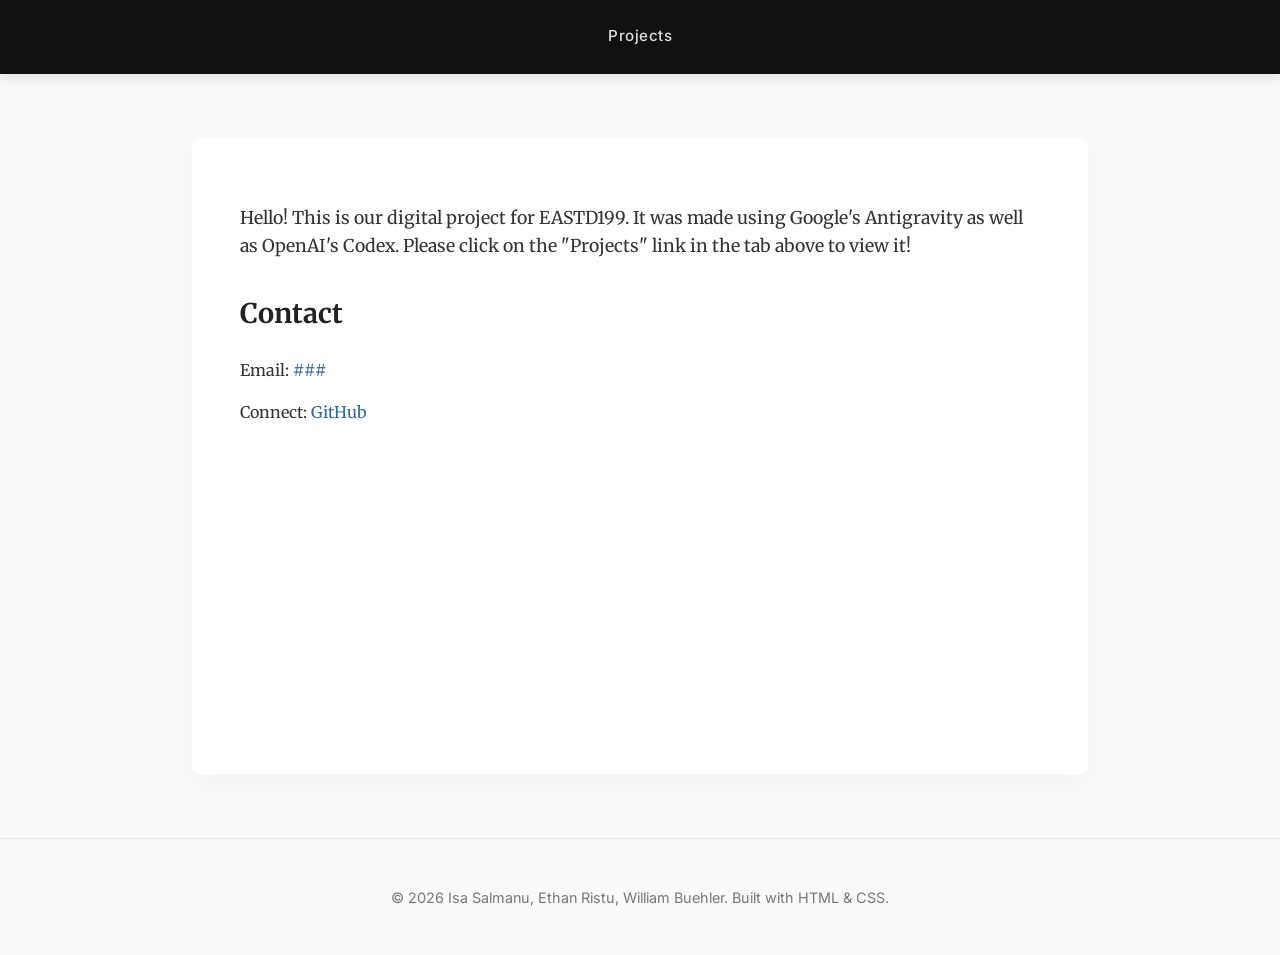
<file: index.html>
<!DOCTYPE html>
<html lang="en">

<head>
    <meta charset="UTF-8">
    <meta name="viewport" content="width=device-width, initial-scale=1.0">
    <title>About Us | Isa Salmanu, Ethan Ristu, William Buehler</title>
    <link
        href="https://fonts.googleapis.com/css2?family=Inter:wght@400;500;700&family=Merriweather:ital,wght@0,300;0,400;0,700;1,300&display=swap"
        rel="stylesheet">
    <link rel="stylesheet" href="style.css">
</head>

<body>
    <header>
        <nav>
            <a href="projects.html">Projects</a>
        </nav>
    </header>

    <main>
        <p class="bio">
            Hello! This is our digital project for EASTD199. It was made using Google's Antigravity as well as OpenAI's
            Codex. Please click on the "Projects" link in the tab above to view it!
        </p>

        <h2>Contact</h2>
        <p>Email: <a href="mailto:johndoe@example.com">###</a></p>
        <p>Connect: <a href="https://github.com/YoungFelaKuti">GitHub</a></p>
    </main>

    <footer>
        <p>&copy; 2026 Isa Salmanu, Ethan Ristu, William Buehler. Built with HTML & CSS.</p>
    </footer>
</body>

</html>
</file>
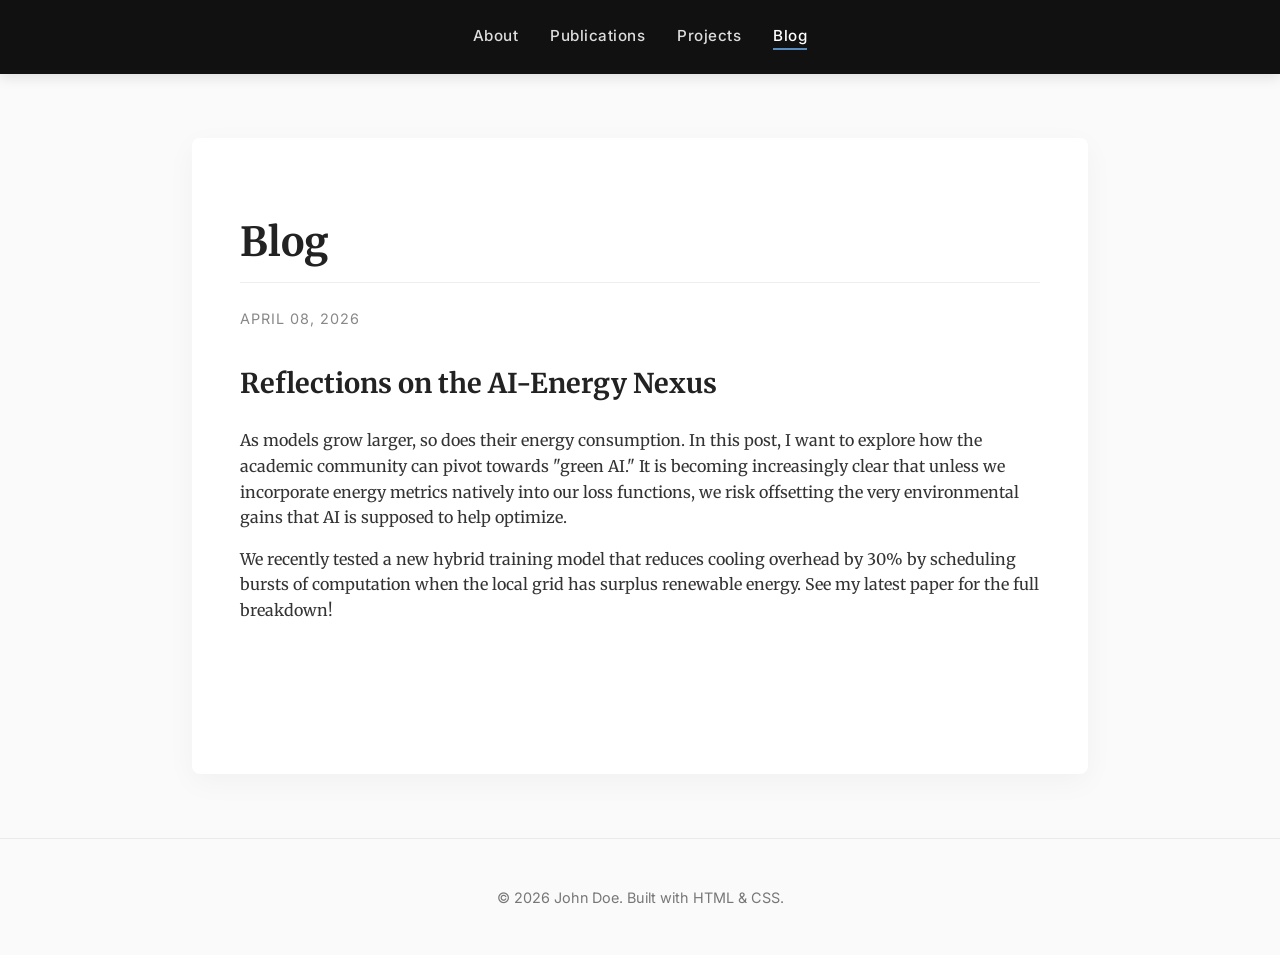
<file: blog.html>
<!DOCTYPE html>
<html lang="en">
<head>
    <meta charset="UTF-8">
    <meta name="viewport" content="width=device-width, initial-scale=1.0">
    <title>Blog | John Doe</title>
    <link href="https://fonts.googleapis.com/css2?family=Inter:wght@400;500;700&family=Merriweather:ital,wght@0,300;0,400;0,700;1,300&display=swap" rel="stylesheet">
    <link rel="stylesheet" href="style.css">
</head>
<body>
    <header>
        <nav>
            <a href="index.html">About</a>
            <a href="publications.html">Publications</a>
            <a href="projects.html">Projects</a>
            <a href="blog.html" class="active">Blog</a>
        </nav>
    </header>

    <main>
        <h1>Blog</h1>
        
        <div class="blog-post">
            <div class="blog-date">April 08, 2026</div>
            <h2>Reflections on the AI-Energy Nexus</h2>
            <p>
                As models grow larger, so does their energy consumption. In this post, I want to explore how the academic community 
                can pivot towards "green AI." It is becoming increasingly clear that unless we incorporate energy metrics natively into our 
                loss functions, we risk offsetting the very environmental gains that AI is supposed to help optimize.
            </p>
            <p>
                We recently tested a new hybrid training model that reduces cooling overhead by 30% by scheduling bursts of computation 
                when the local grid has surplus renewable energy. See my latest paper for the full breakdown!
            </p>
        </div>
    </main>

    <footer>
        <p>&copy; 2026 John Doe. Built with HTML & CSS.</p>
    </footer>
</body>
</html>
</file>
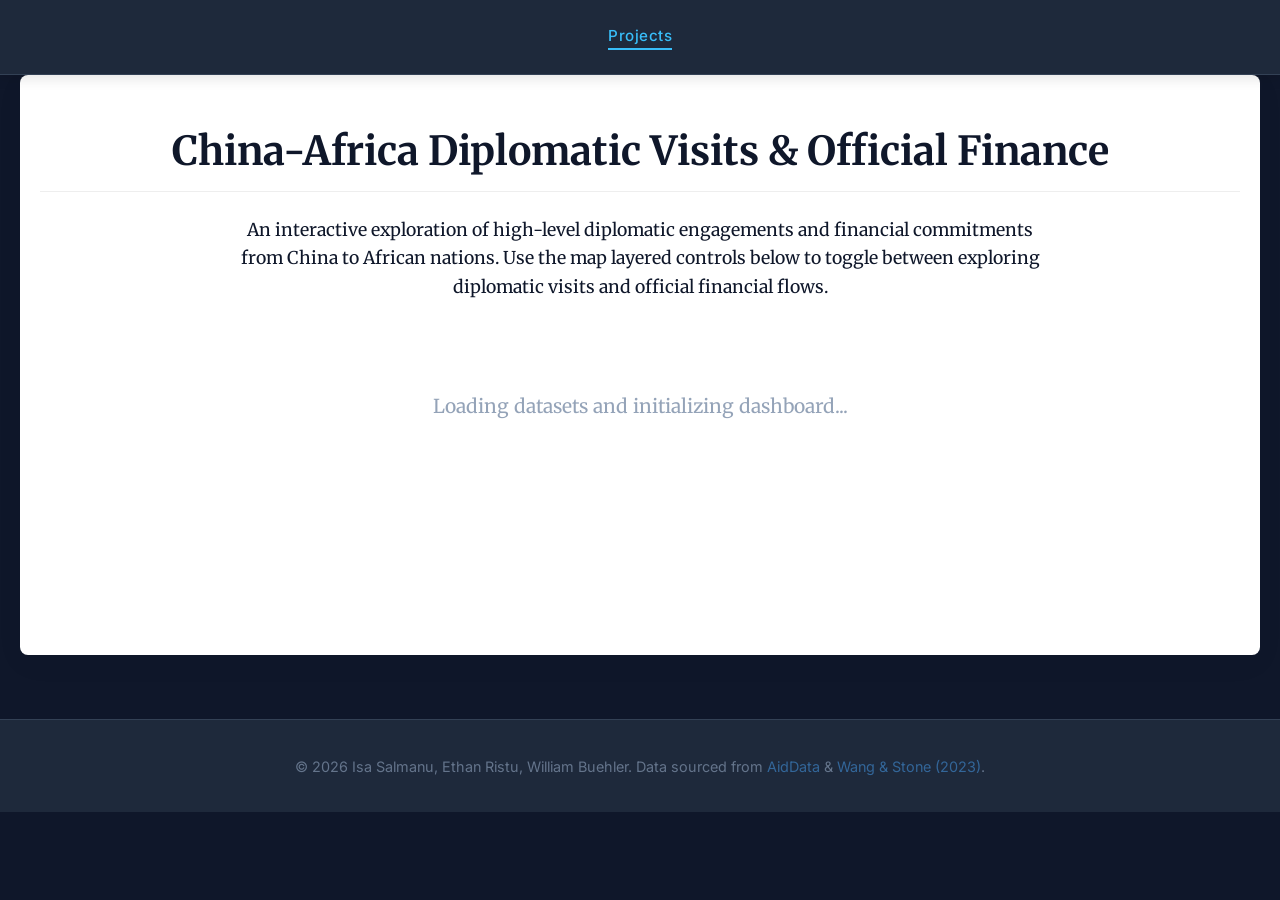
<file: dashboard.html>
<!DOCTYPE html>
<html lang="en">

<head>
    <meta charset="UTF-8">
    <meta name="viewport" content="width=device-width, initial-scale=1.0">
    <title>China-Africa Diplomatic Visits & Finance | Isa Salmanu, Ethan Ristu, William Buehler</title>
    <link
        href="https://fonts.googleapis.com/css2?family=Inter:wght@400;500;700&family=Merriweather:ital,wght@0,300;0,400;0,700;1,300&display=swap"
        rel="stylesheet">
    <!-- Base styles for the main site -->
    <link rel="stylesheet" href="style.css">
    <!-- Plotly.js -->
    <script src="https://cdn.plot.ly/plotly-2.27.0.min.js"></script>
    <!-- D3.js for data fetching/parsing -->
    <script src="https://d3js.org/d3.v7.min.js"></script>
    <style>
        /* Dark Theme Scoped Overrides */
        body.dark-dashboard {
            background-color: #0f172a;
            color: #f8fafc;
            margin: 0;
            padding: 0;
        }

        body.dark-dashboard header {
            background-color: #1e293b;
            border-bottom: 1px solid #334155;
        }

        body.dark-dashboard header nav a {
            color: #cbd5e1;
            transition: color 0.3s;
        }

        body.dark-dashboard header nav a:hover,
        body.dark-dashboard header nav a.active {
            color: #38bdf8;
            background: none;
            border-bottom: 2px solid #38bdf8;
        }

        .dashboard-container {
            max-width: 1200px;
            margin: 0 auto;
            padding: 20px;
        }

        .dashboard-header {
            text-align: center;
            margin-bottom: 40px;
            margin-top: 20px;
        }

        .dashboard-header h1 {
            color: #0f172a;
        }

        .dashboard-description {
            font-size: 1.1em;
            color: #0f172a;
            max-width: 800px;
            margin: 0 auto 30px;
            line-height: 1.6;
        }

        .chart-row {
            display: flex;
            flex-wrap: wrap;
            gap: 20px;
            margin-bottom: 30px;
        }

        .chart-card {
            background: #1e293b;
            border-radius: 12px;
            box-shadow: 0 10px 15px -3px rgba(0, 0, 0, 0.3);
            padding: 24px;
            flex: 1 1 500px;
            border: 1px solid #334155;
        }

        .chart-card h2 {
            color: #f8fafc;
        }

        #map-container {
            height: 550px;
            width: 100%;
        }

        #timeline-container {
            height: 400px;
            width: 100%;
        }

        .metrics-card {
            flex: 1 1 300px;
            display: flex;
            flex-direction: column;
            gap: 15px;
        }

        .metric-item {
            background: #0f172a;
            border-left: 4px solid #06b6d4;
            padding: 15px 20px;
            border-radius: 6px;
        }

        .metric-title {
            font-size: 0.85em;
            color: #94a3b8;
            margin-bottom: 5px;
            font-weight: 600;
            text-transform: uppercase;
            letter-spacing: 0.05em;
        }

        .metric-value {
            font-size: 2em;
            font-weight: 700;
            color: #e0e7ff;
        }

        .country-selector {
            padding: 12px;
            font-size: 1.05em;
            background-color: #0f172a;
            color: #f8fafc;
            border: 1px solid #334155;
            border-radius: 8px;
            width: 100%;
            margin-bottom: 20px;
            font-family: 'Inter', sans-serif;
            cursor: pointer;
            outline: none;
        }

        .country-selector:focus {
            border-color: #38bdf8;
        }

        .loading {
            text-align: center;
            font-size: 1.2em;
            color: #94a3b8;
            padding: 50px;
        }

        .map-toggles {
            display: flex;
            justify-content: center;
            flex-wrap: wrap;
            gap: 12px;
            margin-bottom: 15px;
        }

        .map-toggle-btn {
            padding: 10px 20px;
            border: 1px solid #06b6d4;
            background: transparent;
            color: #06b6d4;
            border-radius: 30px;
            cursor: pointer;
            font-weight: 600;
            font-family: 'Inter', sans-serif;
            transition: all 0.2s ease;
        }

        .map-toggle-btn.active {
            background: #06b6d4;
            color: #0f172a;
            box-shadow: 0 0 10px rgba(6, 182, 212, 0.4);
        }

        .map-toggle-btn:hover:not(.active) {
            background: rgba(6, 182, 212, 0.1);
        }

        body.dark-dashboard footer {
            background-color: #1e293b;
            color: #64748b;
            border-top: 1px solid #334155;
            text-align: center;
            padding: 20px;
        }
    </style>
</head>

<body class="dark-dashboard">
    <header>
        <nav>

            <a href="projects.html" class="active">Projects</a>

        </nav>
    </header>

    <main class="dashboard-container">
        <div class="dashboard-header">
            <h1>China-Africa Diplomatic Visits & Official Finance</h1>
            <p class="dashboard-description">
                An interactive exploration of high-level diplomatic engagements and financial commitments from China to
                African nations.
                Use the map layered controls below to toggle between exploring diplomatic visits and official financial
                flows.
            </p>
        </div>

        <div id="loading" class="loading">Loading datasets and initializing dashboard...</div>

        <div id="dashboard-content" style="display: none;">
            <div class="chart-row">
                <div class="chart-card" style="flex: 2 1 600px;">
                    <h2 style="margin-top:0; text-align: center;">Geographic Overview</h2>
                    <div class="map-toggles">
                        <button class="map-toggle-btn active" data-layer="visits">Diplomatic Visits</button>
                        <button class="map-toggle-btn" data-layer="finance">Finance Commitments</button>
                        <button class="map-toggle-btn" data-layer="combined">Combined Overlay</button>
                    </div>
                    <div id="map-container"></div>
                </div>
                <div class="chart-card metrics-card">
                    <h2 style="margin-top:0">Country Insights</h2>
                    <select id="country-select" class="country-selector">
                        <option value="">See all</option>
                    </select>

                    <div class="metric-item">
                        <div class="metric-title">Total Visits (1998-2020)</div>
                        <div id="metric-total-visits" class="metric-value">-</div>
                    </div>

                    <div class="metric-item">
                        <div class="metric-title">Total Finance Appxd (2000-2013)</div>
                        <div id="metric-total-finance" class="metric-value">-</div>
                    </div>

                    <div class="metric-item">
                        <div class="metric-title">Last Visited Date</div>
                        <div id="metric-last-visit-date" class="metric-value">-</div>
                    </div>

                    <div class="metric-item">
                        <div class="metric-title">Days Since Last Visit (via Dec 31, 2020)</div>
                        <div id="metric-days-since" class="metric-value">-</div>
                    </div>
                </div>
            </div>

            <div class="chart-row">
                <div class="chart-card">
                    <h2 style="margin-top:0">Visits Timeline by Era</h2>
                    <div id="timeline-container"></div>
                </div>
            </div>
        </div>
    </main>

    <footer>
        <p>&copy; 2026 Isa Salmanu, Ethan Ristu, William Buehler. Data sourced from <a
                href="https://aiddata.org/">AidData</a> & <a
                href="https://link.springer.com/article/10.1007/s11558-022-09459-z#Sec3">Wang & Stone (2023)</a>.</p>
    </footer>

    <script>
        const AFRICAN_ISOS = [
            "DZA", "AGO", "BEN", "BWA", "BFA", "BDI", "CPV", "CMR", "CAF", "TCD",
            "COM", "COG", "COD", "DJI", "EGY", "GNQ", "ERI", "SWZ", "ETH", "GAB",
            "GMB", "GHA", "GIN", "GNB", "CIV", "KEN", "LSO", "LBR", "LBY", "MDG",
            "MWI", "MLI", "MRT", "MUS", "MAR", "MOZ", "NAM", "NER", "NGA", "RWA",
            "STP", "SEN", "SYC", "SLE", "SOM", "ZAF", "SSD", "SDN", "TZA", "TGO",
            "TUN", "UGA", "ZMB", "ZWE"
        ];

        function determineEra(year) {
            if (year <= 2002) return "Jiang Zemin Era";
            if (year <= 2012) return "Hu Jintao Era";
            return "Xi Jinping Era";
        }

        function calculateDaysDifference(dateString1, dateString2) {
            const date1 = new Date(dateString1);
            const date2 = new Date(dateString2);
            if (isNaN(date1) || isNaN(date2)) return null;
            const diffTime = Math.abs(date2 - date1);
            return Math.ceil(diffTime / (1000 * 60 * 60 * 24));
        }

        Promise.all([
            d3.csv('china_visits.csv'),
            d3.csv('china_finance.csv')
        ]).then(data => {
            const parsedVisitsData = data[0];
            const parsedFinanceData = data[1];

            // 1. Process Visits
            const africaData = parsedVisitsData.filter(d => AFRICAN_ISOS.includes(d.ccode));
            const visitCountsMap = new Map();
            africaData.forEach(d => {
                const count = visitCountsMap.get(d.ccode) || 0;
                visitCountsMap.set(d.ccode, count + 1);
            });

            const mapLocations = [];
            const mapZ = [];
            const mapHoverText = [];
            const countryMeta = new Map();

            africaData.forEach(d => {
                if (!countryMeta.has(d.ccode)) {
                    countryMeta.set(d.ccode, d.country);
                }
            });

            AFRICAN_ISOS.forEach(iso => {
                mapLocations.push(iso);
                const visits = visitCountsMap.get(iso) || 0;
                mapZ.push(visits);
                let cName = countryMeta.get(iso) || iso;
                mapHoverText.push(`${cName}: ${visits} Visit(s)`);
            });

            const traceVisits = {
                type: 'choropleth',
                locations: mapLocations,
                z: mapZ,
                text: mapHoverText,
                colorscale: 'Plasma', // Dark-mode friendly
                reversescale: false,
                marker: {
                    line: {
                        color: '#0f172a',
                        width: 1
                    }
                },
                colorbar: {
                    title: 'Visits',
                    tickfont: { color: '#cbd5e1' },
                    titlefont: { color: '#cbd5e1' }
                },
                hoverinfo: 'location+text',
                name: 'Diplomatic Visits',
                visible: true
            };

            // 2. Process Finance
            const financeData = parsedFinanceData.filter(d => AFRICAN_ISOS.includes(d.ccode));
            const financeLocations = [];
            const financeSizes = [];
            const financeHoverText = [];
            const financeByCountryMap = new Map();

            let maxAmount = 0;
            financeData.forEach(d => {
                let amt = parseFloat(d.amount) || 0;
                if (amt > maxAmount) maxAmount = amt;
            });

            financeData.forEach(d => {
                let amt = parseFloat(d.amount) || 0;
                financeByCountryMap.set(d.ccode, amt);
                if (amt > 0) {
                    financeLocations.push(d.ccode);
                    // Non-linear scaling for area 
                    const scaledSize = Math.max(5, Math.sqrt(amt) / Math.sqrt(maxAmount) * 45);
                    financeSizes.push(scaledSize);

                    let moneyStr = new Intl.NumberFormat('en-US', { style: 'currency', currency: 'USD', maximumSignificantDigits: 3, notation: "compact", compactDisplay: "short" }).format(amt);
                    financeHoverText.push(`${d.recipient}: ${moneyStr} in Official Finance`);
                }
            });

            const traceFinance = {
                type: 'scattergeo',
                locations: financeLocations,
                text: financeHoverText,
                marker: {
                    size: financeSizes,
                    color: 'rgba(6, 182, 212, 0.65)', // Bright Neon Cyan
                    line: { color: '#22d3ee', width: 2 } // Solid Neon Outline
                },
                hoverinfo: 'text',
                name: 'Finance Commitments',
                visible: false // Hidden by default
            };

            const mapLayout = {
                paper_bgcolor: 'rgba(0,0,0,0)',
                plot_bgcolor: 'rgba(0,0,0,0)',
                font: { color: '#cbd5e1' },
                geo: {
                    scope: 'africa',
                    bgcolor: 'rgba(0,0,0,0)',
                    showframe: false,
                    showcoastlines: true,
                    coastlinecolor: '#1e293b',
                    showland: true,
                    landcolor: '#334155',
                    showocean: true,
                    oceancolor: '#0f172a',
                    showlakes: true,
                    lakecolor: '#0f172a',
                    projection: {
                        type: 'mercator'
                    }
                },
                margin: { l: 0, r: 0, t: 20, b: 30 },
                annotations: [
                    {
                        x: 0, y: -0.05,
                        xref: 'paper', yref: 'paper',
                        text: '<b>Note:</b> Visits spanning 1998–2020; Finance spanning 2000–2013.',
                        showarrow: false,
                        xanchor: 'left', yanchor: 'top',
                        font: { size: 12, color: '#94a3b8' }
                    }
                ]
            };

            Plotly.newPlot('map-container', [traceVisits, traceFinance], mapLayout, { responsive: true });

            // 3. Map Toggles Layer Logic
            const toggleButtons = document.querySelectorAll('.map-toggle-btn');
            toggleButtons.forEach(btn => {
                btn.addEventListener('click', (e) => {
                    toggleButtons.forEach(b => b.classList.remove('active'));
                    e.target.classList.add('active');

                    const layerType = e.target.getAttribute('data-layer');
                    if (layerType === 'visits') {
                        Plotly.restyle('map-container', 'visible', [true, false]);
                    } else if (layerType === 'finance') {
                        Plotly.restyle('map-container', 'visible', [false, true]);
                    } else if (layerType === 'combined') {
                        Plotly.restyle('map-container', 'visible', [true, true]);
                    }
                });
            });

            // 4. Process for Timeline
            const timelineDataMap = new Map();
            africaData.forEach(d => {
                const era = determineEra(d.year);
                if (!timelineDataMap.has(era)) timelineDataMap.set(era, new Map());
                const eraMap = timelineDataMap.get(era);

                const count = eraMap.get(d.year) || 0;
                eraMap.set(d.year, count + 1);
            });

            const eras = ["Jiang Zemin Era", "Hu Jintao Era", "Xi Jinping Era"];
            const eraColors = {
                "Jiang Zemin Era": "#0ea5e9", // Sky Blue
                "Hu Jintao Era": "#10b981",   // Emerald
                "Xi Jinping Era": "#f43f5e"   // Rose
            };

            const timelinePlotData = eras.map(era => {
                const eraMap = timelineDataMap.get(era) || new Map();
                const x = Array.from(eraMap.keys()).sort();
                const y = x.map(year => eraMap.get(year));
                return {
                    x: x,
                    y: y,
                    name: era,
                    type: 'bar',
                    marker: { color: eraColors[era] }
                };
            });

            const timelineLayout = {
                barmode: 'stack',
                paper_bgcolor: 'rgba(0,0,0,0)',
                plot_bgcolor: 'rgba(0,0,0,0)',
                font: { color: '#cbd5e1' },
                xaxis: {
                    title: 'Year',
                    dtick: 1,
                    gridcolor: '#334155',
                    linecolor: '#334155'
                },
                yaxis: {
                    title: 'Number of Visits',
                    gridcolor: '#334155',
                    linecolor: '#334155'
                },
                margin: { l: 50, r: 20, t: 30, b: 50 },
                legend: { font: { color: '#f8fafc' } },
                shapes: [
                    {
                        type: 'rect',
                        xref: 'x', yref: 'paper',
                        x0: 1997.5, x1: 2013.5,
                        y0: 0, y1: 1,
                        fillcolor: 'rgba(6, 182, 212, 0.1)',
                        line: { width: 0 },
                        layer: 'below'
                    },
                    {
                        type: 'line',
                        xref: 'x', yref: 'paper',
                        x0: 2013.5, x1: 2013.5,
                        y0: 0, y1: 1,
                        line: { color: '#f8fafc', width: 2, dash: 'dash' }
                    }
                ],
                annotations: [
                    {
                        x: 2013.5, y: 1,
                        xref: 'x', yref: 'paper',
                        text: '     Finance Data Ends',
                        showarrow: false,
                        xanchor: 'left', yanchor: 'top',
                        font: { color: '#f8fafc', size: 11 },
                        textangle: -90,
                        xshift: 0
                    }
                ]
            };

            Plotly.newPlot('timeline-container', timelinePlotData, timelineLayout, { responsive: true });

            // 5. Setup Country Selector and Analytics logic
            const countryArray = Array.from(countryMeta.keys()).map(iso => ({
                iso: iso,
                name: countryMeta.get(iso)
            })).sort((a, b) => a.name.localeCompare(b.name));

            const selector = document.getElementById('country-select');
            countryArray.forEach(c => {
                const opt = document.createElement('option');
                opt.value = c.iso;
                opt.textContent = c.name;
                selector.appendChild(opt);
            });

            selector.addEventListener('change', (e) => {
                const iso = e.target.value;
                if (!iso) {
                    document.getElementById('metric-total-visits').textContent = '-';
                    document.getElementById('metric-last-visit-date').textContent = '-';
                    document.getElementById('metric-days-since').textContent = '-';
                    document.getElementById('metric-total-finance').textContent = '-';
                    Plotly.restyle('map-container', { 'selectedpoints': null }, [0, 1]);
                    return;
                }

                const visitIndex = mapLocations.indexOf(iso);
                const financeIndex = financeLocations.indexOf(iso);

                Plotly.restyle('map-container', { 'selectedpoints': [visitIndex !== -1 ? [visitIndex] : []] }, [0]);
                Plotly.restyle('map-container', { 'selectedpoints': [financeIndex !== -1 ? [financeIndex] : []] }, [1]);

                const visits = africaData.filter(d => d.ccode === iso);
                document.getElementById('metric-total-visits').textContent = visits.length;

                // Finance Data
                let financeAmt = financeByCountryMap.get(iso) || 0;
                if (financeAmt === 0) {
                    document.getElementById('metric-total-finance').textContent = '$0';
                } else {
                    document.getElementById('metric-total-finance').textContent = new Intl.NumberFormat('en-US', { style: 'currency', currency: 'USD', maximumSignificantDigits: 3, notation: "compact", compactDisplay: "short" }).format(financeAmt);
                }

                if (visits.length === 0) {
                    document.getElementById('metric-last-visit-date').textContent = 'Never visited';
                    document.getElementById('metric-days-since').textContent = 'N/A';
                } else {
                    let latestDate = null;
                    visits.forEach(v => {
                        let dStr = v.end || v.start;
                        if (!dStr && v.year) dStr = `${v.year}-12-31`; // fallback
                        const d = new Date(dStr);
                        if (!isNaN(d) && (!latestDate || d > latestDate)) {
                            latestDate = d;
                        }
                    });

                    if (latestDate) {
                        document.getElementById('metric-last-visit-date').textContent = latestDate.toLocaleDateString();
                        const daysSince = calculateDaysDifference(latestDate, "2020-12-31");
                        document.getElementById('metric-days-since').textContent = daysSince + ' days';
                    } else {
                        document.getElementById('metric-last-visit-date').textContent = 'Unknown / Date Parse Error';
                        document.getElementById('metric-days-since').textContent = '-';
                    }
                }
            });

            document.getElementById('loading').style.display = 'none';
            document.getElementById('dashboard-content').style.display = 'block';

        }).catch(err => {
            document.getElementById('loading').innerHTML = `Error loading data: ${err.message}. Please make sure 'china_visits.csv' and 'china_finance.csv' are available on the server.`;
            document.getElementById('loading').style.color = '#ef4444';
        });
    </script>
</body>

</html>
</file>
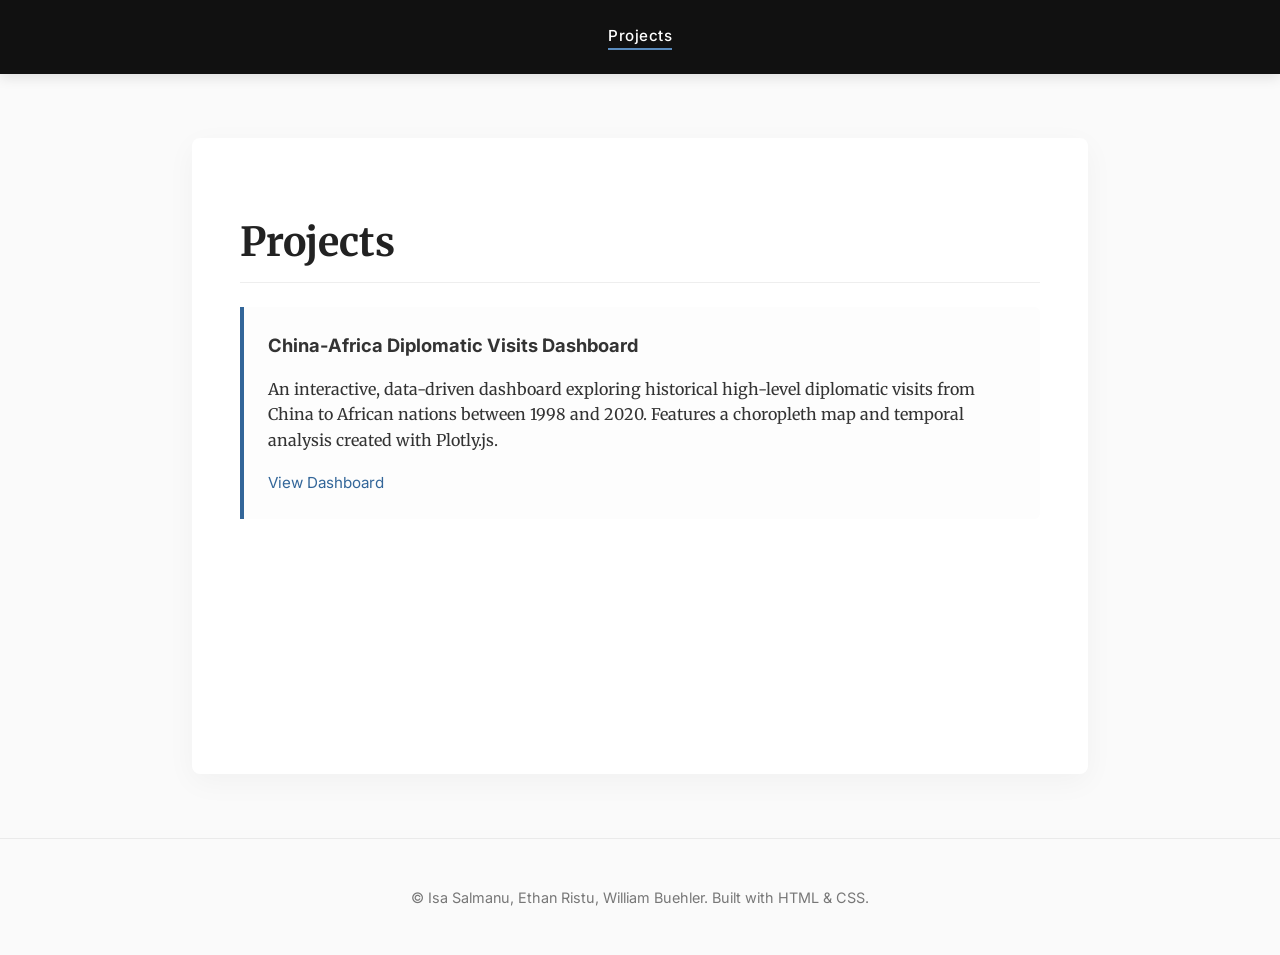
<file: projects.html>
<!DOCTYPE html>
<html lang="en">

<head>
    <meta charset="UTF-8">
    <meta name="viewport" content="width=device-width, initial-scale=1.0">
    <title>Projects | John Doe</title>
    <link
        href="https://fonts.googleapis.com/css2?family=Inter:wght@400;500;700&family=Merriweather:ital,wght@0,300;0,400;0,700;1,300&display=swap"
        rel="stylesheet">
    <link rel="stylesheet" href="style.css">
</head>

<body>
    <header>
        <nav>
            <a href="projects.html" class="active">Projects</a>
        </nav>
    </header>

    <main>
        <h1>Projects</h1>

        <ul class="item-list">
            <li>
                <span class="item-title">China-Africa Diplomatic Visits Dashboard</span>
                <p>An interactive, data-driven dashboard exploring historical high-level diplomatic visits from China to
                    African nations between 1998 and 2020. Features a choropleth map and temporal analysis created with
                    Plotly.js.</p>
                <span class="item-meta"><a href="dashboard.html">View Dashboard</a></span>
            </li>

        </ul>
    </main>

    <footer>
        <p>&copy; Isa Salmanu, Ethan Ristu, William Buehler. Built with HTML & CSS.</p>
    </footer>
</body>

</html>
</file>
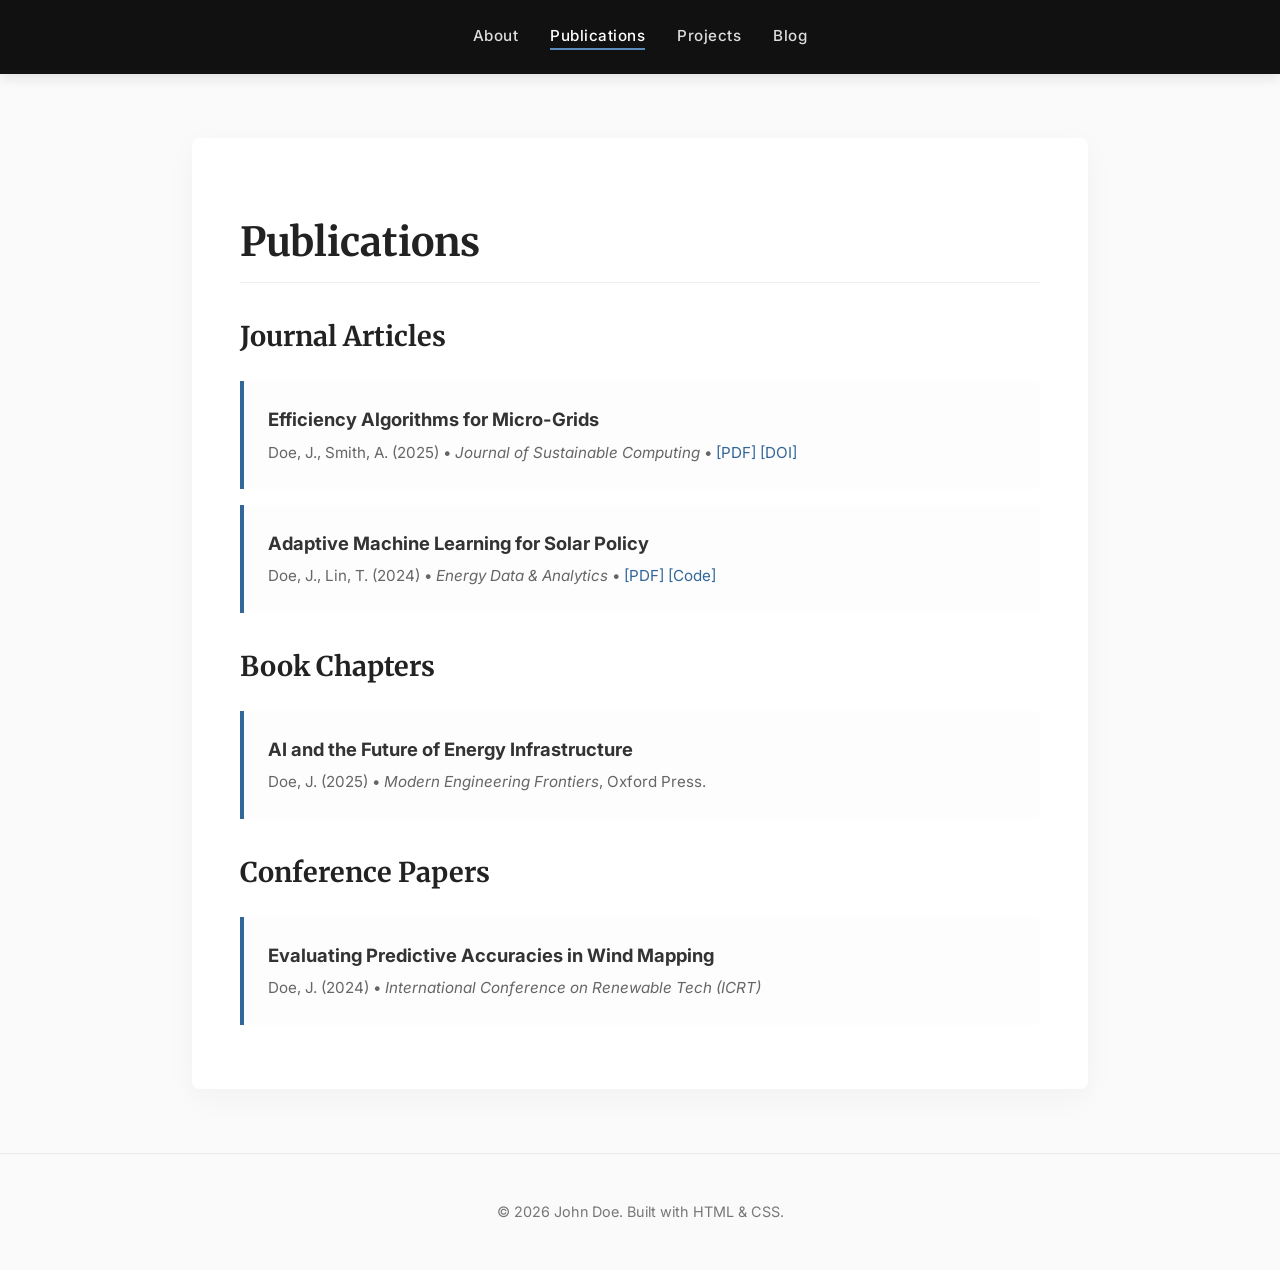
<file: publications.html>
<!DOCTYPE html>
<html lang="en">
<head>
    <meta charset="UTF-8">
    <meta name="viewport" content="width=device-width, initial-scale=1.0">
    <title>Publications | John Doe</title>
    <link href="https://fonts.googleapis.com/css2?family=Inter:wght@400;500;700&family=Merriweather:ital,wght@0,300;0,400;0,700;1,300&display=swap" rel="stylesheet">
    <link rel="stylesheet" href="style.css">
</head>
<body>
    <header>
        <nav>
            <a href="index.html">About</a>
            <a href="publications.html" class="active">Publications</a>
            <a href="projects.html">Projects</a>
            <a href="blog.html">Blog</a>
        </nav>
    </header>

    <main>
        <h1>Publications</h1>
        
        <h2>Journal Articles</h2>
        <ul class="item-list">
            <li>
                <span class="item-title">Efficiency Algorithms for Micro-Grids</span>
                <span class="item-meta">Doe, J., Smith, A. (2025) • <em>Journal of Sustainable Computing</em> • <a href="#">[PDF]</a> <a href="#">[DOI]</a></span>
            </li>
            <li>
                <span class="item-title">Adaptive Machine Learning for Solar Policy</span>
                <span class="item-meta">Doe, J., Lin, T. (2024) • <em>Energy Data & Analytics</em> • <a href="#">[PDF]</a> <a href="#">[Code]</a></span>
            </li>
        </ul>

        <h2>Book Chapters</h2>
        <ul class="item-list">
            <li>
                <span class="item-title">AI and the Future of Energy Infrastructure</span>
                <span class="item-meta">Doe, J. (2025) • <em>Modern Engineering Frontiers</em>, Oxford Press.</span>
            </li>
        </ul>

        <h2>Conference Papers</h2>
        <ul class="item-list">
            <li>
                <span class="item-title">Evaluating Predictive Accuracies in Wind Mapping</span>
                <span class="item-meta">Doe, J. (2024) • <em>International Conference on Renewable Tech (ICRT)</em></span>
            </li>
        </ul>
    </main>

    <footer>
        <p>&copy; 2026 John Doe. Built with HTML & CSS.</p>
    </footer>
</body>
</html>
</file>
<file: style.css>
body {
  font-family: 'Merriweather', serif;
  line-height: 1.6;
  margin: 0;
  padding: 0;
  color: #333;
  background-color: #fafafa;
}

header {
  background: #111;
  color: #fff;
  padding: 1.5rem 0;
  box-shadow: 0 4px 12px rgba(0,0,0,0.1);
  position: sticky;
  top: 0;
  z-index: 100;
}

nav {
  display: flex;
  justify-content: center;
  align-items: center;
  gap: 2rem;
  max-width: 900px;
  margin: 0 auto;
}

nav a {
  color: #ddd;
  text-decoration: none;
  font-family: 'Inter', sans-serif;
  font-size: 0.95rem;
  font-weight: 500;
  letter-spacing: 0.5px;
  transition: color 0.3s ease, border-bottom 0.3s ease;
  border-bottom: 2px solid transparent;
}

nav a:hover, nav a.active {
  color: #fff;
  border-bottom: 2px solid #5a8bbd;
}

main {
  max-width: 800px;
  margin: 4rem auto;
  padding: 0 2rem;
  background: #fff;
  box-shadow: 0 8px 30px rgba(0,0,0,0.04);
  border-radius: 8px;
  padding: 3rem;
  min-height: 60vh;
}

h1, h2, h3 {
  color: #222;
  margin-top: 1.5rem;
}

h1 {
  font-size: 2.5rem;
  border-bottom: 1px solid #eee;
  padding-bottom: 0.5rem;
  margin-bottom: 1.5rem;
}

h2 {
  font-size: 1.7rem;
  margin-top: 2rem;
}

a {
  color: #336699;
  text-decoration: none;
  transition: color 0.2s ease;
}

a:hover {
  text-decoration: underline;
  color: #1a3c5e;
}

.bio {
  font-size: 1.1rem;
  margin-bottom: 2rem;
}

.item-list {
  list-style-type: none;
  padding: 0;
}

.item-list li {
  background: #fdfdfd;
  border-left: 4px solid #336699;
  padding: 1.5rem;
  margin-bottom: 1rem;
  border-radius: 0 6px 6px 0;
  transition: transform 0.2s ease, box-shadow 0.2s ease;
}

.item-list li:hover {
  transform: translateX(4px);
  box-shadow: 0 4px 12px rgba(0,0,0,0.05);
}

.item-title {
  font-weight: bolder;
  font-size: 1.15rem;
  display: block;
  margin-bottom: 0.3rem;
  font-family: 'Inter', sans-serif;
}

.item-meta {
  color: #666;
  font-size: 0.95rem;
  font-family: 'Inter', sans-serif;
}

/* Blog styles */
.blog-post {
  margin-bottom: 3rem;
}

.blog-date {
  color: #888;
  font-family: 'Inter', sans-serif;
  font-size: 0.9rem;
  text-transform: uppercase;
  letter-spacing: 1px;
}

footer {
  text-align: center;
  padding: 2rem;
  margin-top: 4rem;
  font-family: 'Inter', sans-serif;
  font-size: 0.9rem;
  color: #777;
  border-top: 1px solid #eaeaea;
}
</file>
